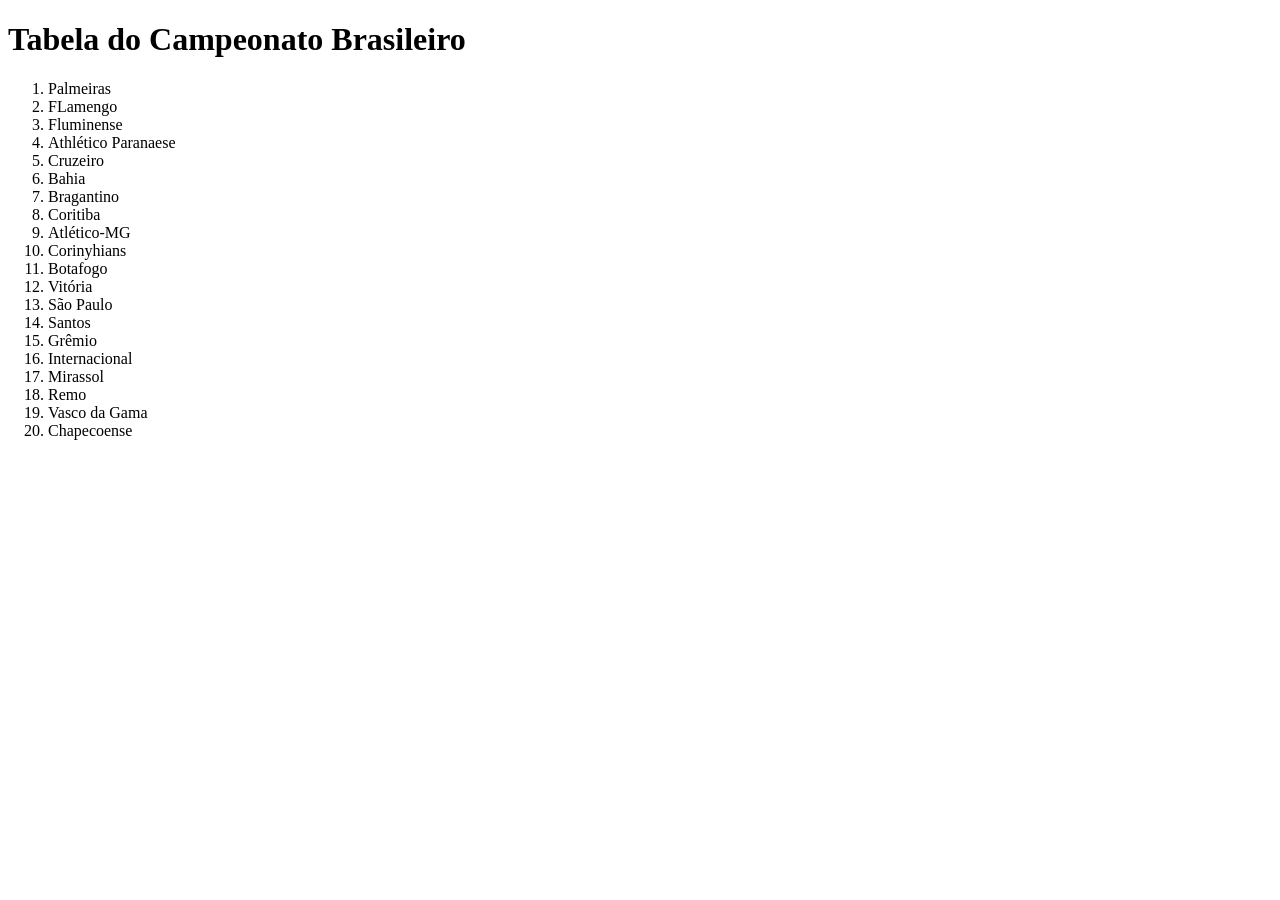
<file: index.html>
<!DOCTYPE html>
<html lang="pt-BR">
<head>
    <meta charset="UTF-8">
    <meta name="viewport" content="width=device-width, initial-scale=1.0">
    <title>Aula 1</title>
</head>
<body>
    <header>
        <h1>Tabela do Campeonato Brasileiro</h1>
        <nav></nav>
    </header>

    <ol>
        <li>Palmeiras</li>
        <li>FLamengo</li>
        <li>Fluminense</li>
        <li>Athlético Paranaese</li>
        <li>Cruzeiro</li>
        <li>Bahia</li>
        <li>Bragantino</li>
        <li>Coritiba</li>
        <li>Atlético-MG</li>
        <li>Corinyhians</li>
        <li>Botafogo</li>
        <li>Vitória</li>
        <li>São Paulo</li>
        <li>Santos</li>
        <li>Grêmio</li>
        <li>Internacional</li>
        <li>Mirassol</li>
        <li>Remo</li>
        <li>Vasco da Gama</li>
        <li>Chapecoense</li>
    </ol>
</body>
</html>
</file>
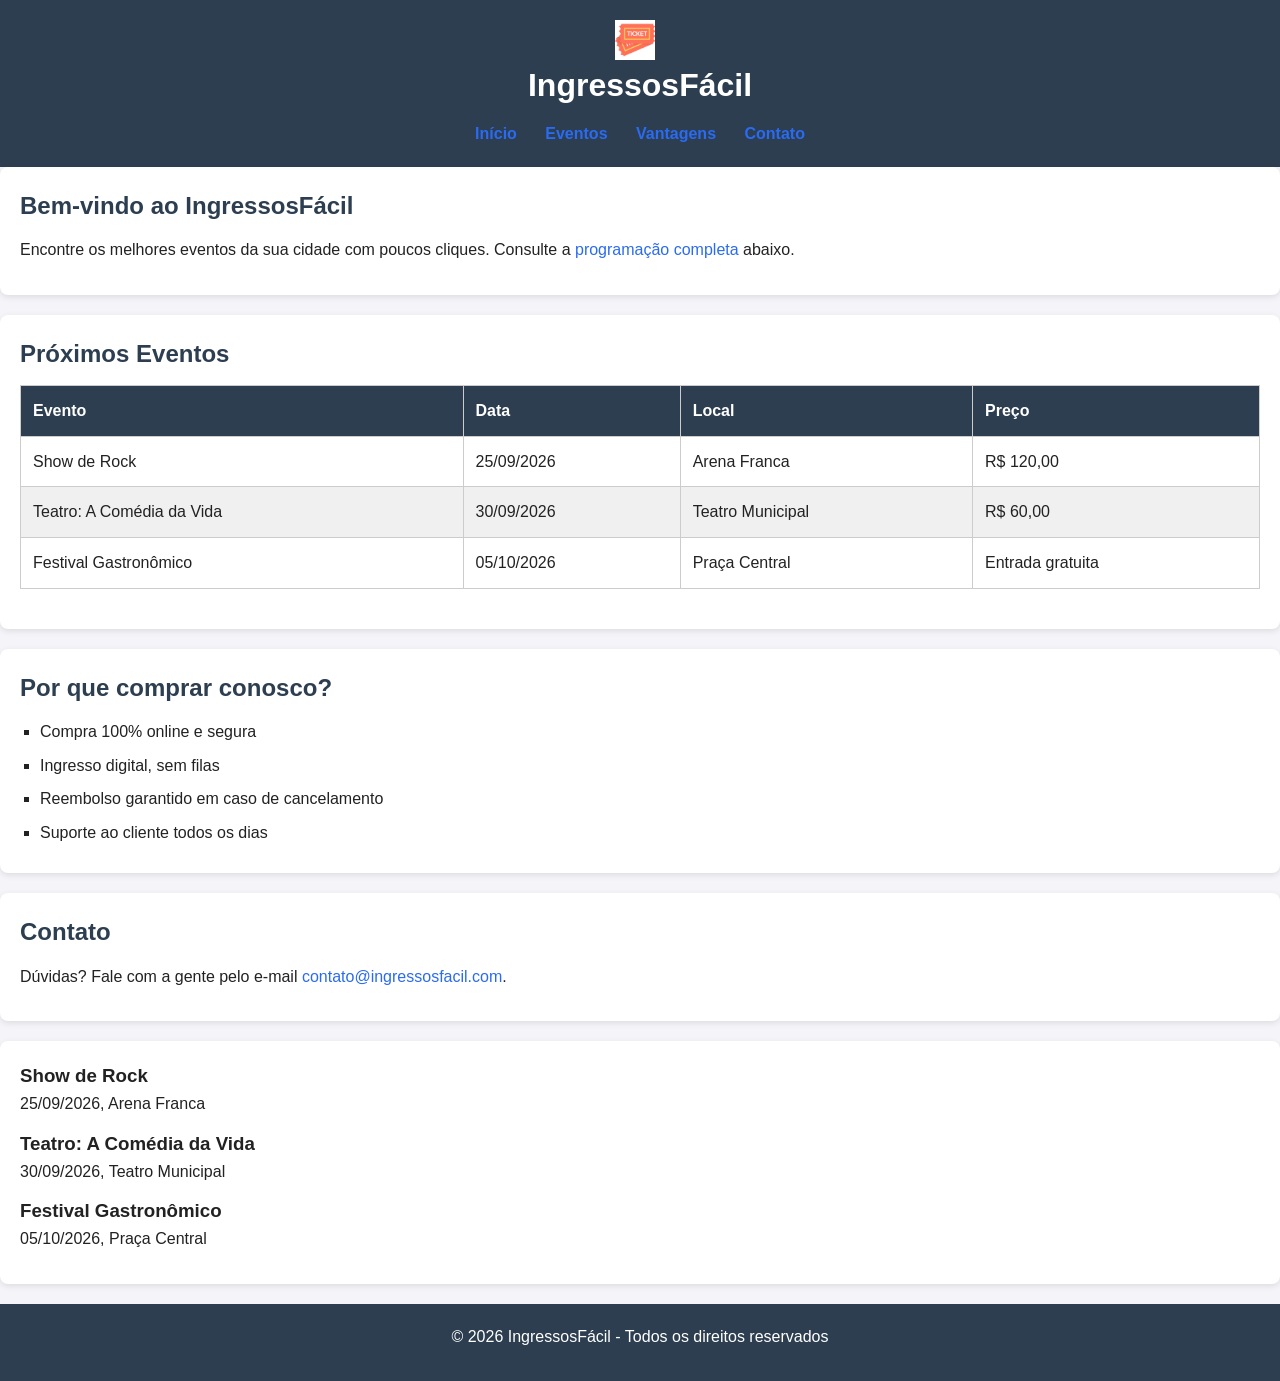
<file: pratica-css/index.html>
<!DOCTYPE html>
<html lang="pt-BR">
<head>
    <meta charset="UTF-8">
    <meta name="viewport" content="width=device-width, initial-scale=1.0">
    <title>IngressosFácil</title>
    <link rel="stylesheet" href="styles.css">
</head>
<body>

    <header>
        <div class="logo">
            <img src="logo.png" alt="Logo do site">
            <h1>IngressosFácil</h1>
        </div>
        <nav>
            <ul>
                <li><a href="#home">Início</a></li>
                <li><a href="#eventos">Eventos</a></li>
                <li><a href="#vantagens">Vantagens</a></li>
                <li><a href="#contato">Contato</a></li>
            </ul>
        </nav>
    </header>

    <main>
        <section id="home">
            <h2>Bem-vindo ao IngressosFácil</h2>
            <p>Encontre os melhores eventos da sua cidade com poucos cliques. Consulte a <a href="#eventos">programação completa</a> abaixo.</p>
        </section>

        <section id="eventos">
            <h2>Próximos Eventos</h2>
            <table>
                <thead>
                    <tr>
                        <th>Evento</th>
                        <th>Data</th>
                        <th>Local</th>
                        <th>Preço</th>
                    </tr>
                </thead>
                <tbody>
                    <tr>
                        <td>Show de Rock</td>
                        <td>25/09/2026</td>
                        <td>Arena Franca</td>
                        <td>R$ 120,00</td>
                    </tr>
                    <tr>
                        <td>Teatro: A Comédia da Vida</td>
                        <td>30/09/2026</td>
                        <td>Teatro Municipal</td>
                        <td>R$ 60,00</td>
                    </tr>
                    <tr>
                        <td>Festival Gastronômico</td>
                        <td>05/10/2026</td>
                        <td>Praça Central</td>
                        <td>Entrada gratuita</td>
                    </tr>
                </tbody>
            </table>
        </section>

        <section id="vantagens">
            <h2>Por que comprar conosco?</h2>
            <ul>
                <li>Compra 100% online e segura</li>
                <li>Ingresso digital, sem filas</li>
                <li>Reembolso garantido em caso de cancelamento</li>
                <li>Suporte ao cliente todos os dias</li>
            </ul>
        </section>

        <section id="contato">
            <h2>Contato</h2>
            <p>Dúvidas? Fale com a gente pelo e-mail <a href="mailto:contato@ingressosfacil.com">contato@ingressosfacil.com</a>.</p>
        </section>
        <section>
            <div class="eventos-container">
                <div class="evento-item">
                    <h3>Show de Rock</h3>
                    <p>25/09/2026, Arena Franca</p>
                </div>
                <div class="evento-item">
                    <h3>Teatro: A Comédia da Vida</h3>
                    <p>30/09/2026, Teatro Municipal</p>
                </div>
                <div class="evento-item">
                    <h3>Festival Gastronômico</h3>
                    <p>05/10/2026, Praça Central</p>
                </div>
            </div>
        </section>
    </main>

    <footer>
        <p>&copy; 2026 IngressosFácil - Todos os direitos reservados</p>
    </footer>

</body>
</html>
</file>
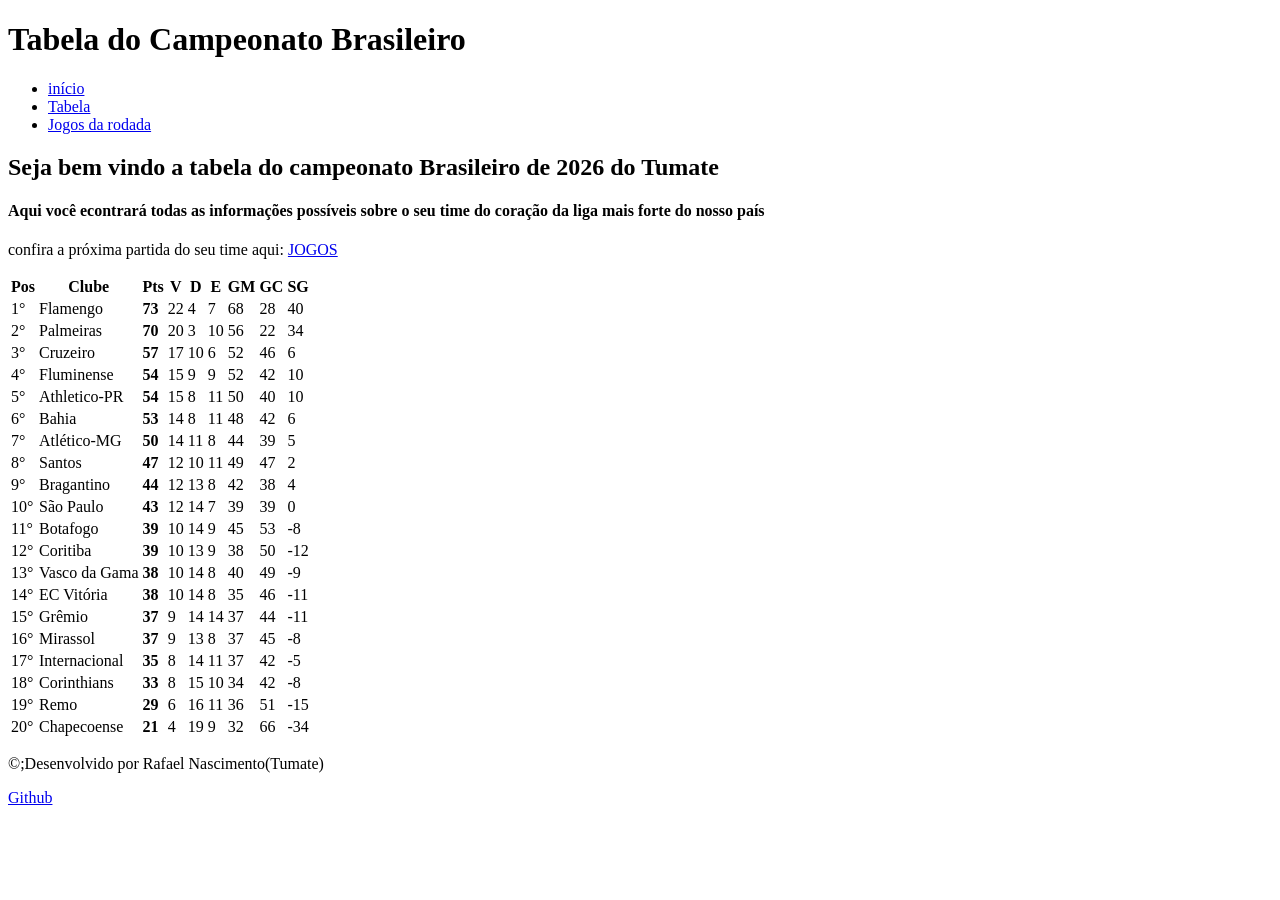
<file: BR2026.html>
<!DOCTYPE html>
<html lang="pt-BR">
<head>
    <meta charset="UTF-8">
    <meta name="viewport" content="width=device-width, initial-scale=1.0">
    <title>Aula 1</title>
</head>
<body>
    <header>
        <h1>Tabela do Campeonato Brasileiro</h1>
        <nav>
            <ul>
                <li><a href="#home">início</a></li>
                <li><a href="#tabela">Tabela</a></li>
                <li><a href="#jogos">Jogos da rodada</a></li>
            </ul>
        </nav>
    </header>

    <main>
        <section id="home">
            <h2>Seja bem vindo a tabela do campeonato Brasileiro de 2026 do Tumate</h2>
            <h4>Aqui você econtrará todas as informações possíveis sobre o seu time do coração da liga mais forte do nosso país</h4>
            <p>confira a próxima partida do seu time aqui: <a href="#jogos">JOGOS</a></p>
        </section>

        <section id="tabela">
            <table>
                <tr>
                    <th>Pos</th>
                    <th>Clube</th>
                    <th>Pts</th>
                    <th>V</th>
                    <th>D</th>
                    <th>E</th>
                    <th>GM</th>
                    <th>GC</th>
                    <th>SG</th>
                </tr>
                <tr>
                    <td>1°</td>
                    <td>Flamengo</td>
                    <td><strong>73</strong></td>
                    <td>22</td>
                    <td>4</td>
                    <td>7</td>
                    <td>68</td>
                    <td>28</td>
                    <td>40</td>
                </tr>
                <tr>
                    <td>2°</td>
                    <td>Palmeiras</td>
                    <td><strong>70</strong></td>
                    <td>20</td>
                    <td>3</td>
                    <td>10</td>
                    <td>56</td>
                    <td>22</td>
                    <td>34</td>
                </tr>
                <tr>
                    <td>3°</td>
                    <td>Cruzeiro</td>
                    <td><strong>57</strong></td>
                    <td>17</td>
                    <td>10</td>
                    <td>6</td>
                    <td>52</td>
                    <td>46</td>
                    <td>6</td>

                </tr>
                <tr>
                    <td>4°</td>
                    <td>Fluminense</td>
                    <td><strong>54</strong></td>
                    <td>15</td>
                    <td>9</td>
                    <td>9</td>
                    <td>52</td>
                    <td>42</td>
                    <td>10</td>
                </tr>
                <tr>
                    <td>5°</td>
                    <td>Athletico-PR</td>
                    <td><strong>54</strong></td>
                    <td>15</td>
                    <td>8</td>
                    <td>11</td>
                    <td>50</td>
                    <td>40</td>
                    <td>10</td>
                </tr>
                <tr>
                    <td>6°</td>
                    <td>Bahia</td>
                    <td><strong>53</strong></td>
                    <td>14</td>
                    <td>8</td>
                    <td>11</td>
                    <td>48</td>
                    <td>42</td>
                    <td>6</td>
                    
                </tr>
                <tr>
                    <td>7°</td>
                    <td>Atlético-MG</td>
                    <td><strong>50</strong></td>
                    <td>14</td>
                    <td>11</td>
                    <td>8</td>
                    <td>44</td>
                    <td>39</td>
                    <td>5</td>
                </tr>
                <tr>
                    <td>8°</td>
                    <td>Santos</td>
                    <td><strong>47</strong></td>
                    <td>12</td>
                    <td>10</td>
                    <td>11</td>
                    <td>49</td>
                    <td>47</td>
                    <td>2</td>
                </tr>
                <tr>
                    <td>9°</td>
                    <td>Bragantino</td>
                    <td><strong>44</strong></td>
                    <td>12</td>
                    <td>13</td>
                    <td>8</td>
                    <td>42</td>
                    <td>38</td>
                    <td>4</td>
                </tr>
                <tr>
                    <td>10°</td>
                    <td>São Paulo</td>
                    <td><strong>43</strong></td>
                    <td>12</td>
                    <td>14</td>
                    <td>7</td>
                    <td>39</td>
                    <td>39</td>
                    <td>0</td>
                </tr>
                <tr>
                    <td>11°</td>
                    <td>Botafogo</td>
                    <td><strong>39</strong></td>
                    <td>10</td>
                    <td>14</td>
                    <td>9</td>
                    <td>45</td>
                    <td>53</td>
                    <td>-8</td>

                </tr>
                <tr>
                    <td>12°</td>
                    <td>Coritiba</td>
                    <td><strong>39</strong></td>
                    <td>10</td>
                    <td>13</td>
                    <td>9</td>
                    <td>38</td>
                    <td>50</td>
                    <td>-12</td>
                </tr>
                <tr>
                    <td>13°</td>
                    <td>Vasco da Gama</td>
                    <td><strong>38</strong></td>
                    <td>10</td>
                    <td>14</td>
                    <td>8</td>
                    <td>40</td>
                    <td>49</td>
                    <td>-9</td>
                </tr>
                <tr>
                    <td>14°</td>
                    <td>EC Vitória</td>
                    <td><strong>38</strong></td>
                    <td>10</td>
                    <td>14</td>
                    <td>8</td>
                    <td>35</td>
                    <td>46</td>
                    <td>-11</td>
                </tr>
                <tr>
                    <td>15°</td>
                    <td>Grêmio</td>
                    <td><strong>37</strong></td>
                    <td>9</td>
                    <td>14</td>
                    <td>14</td> 
                    <td>37</td>
                    <td>44</td>
                    <td>-11</td> 
                </tr>
                <tr>
                    <td>16°</td>
                    <td>Mirassol</td>
                    <td><strong>37</strong></td>
                    <td>9</td>
                    <td>13</td>
                    <td>8</td>
                    <td>37</td>
                    <td>45</td>
                    <td>-8</td>
                </tr>
                <tr>
                    <td>17°</td>
                    <td>Internacional</td>
                    <td><strong>35</strong></td>
                    <td>8</td>
                    <td>14</td>
                    <td>11</td>
                    <td>37</td>
                    <td>42</td>
                    <td>-5</td>
                </tr>
                <tr>
                    <td>18°</td>
                    <td>Corinthians</td>
                    <td><strong>33</strong></td>
                    <td>8</td>
                    <td>15</td>
                    <td>10</td>
                    <td>34</td>
                    <td>42</td>
                    <td>-8</td>
                </tr>
                <tr>
                    <td>19°</td>
                    <td>Remo</td>
                    <td><strong>29</strong></td>
                    <td>6</td>
                    <td>16</td>
                    <td>11</td>
                    <td>36</td>
                    <td>51</td>
                    <td>-15</td>
                </tr>
                <tr>
                    <td>20°</td>
                    <td>Chapecoense</td>
                    <td><strong>21</strong></td>
                    <td>4</td>
                    <td>19</td>
                    <td>9</td>
                    <td>32</td>
                    <td>66</td>
                    <td>-34</td>
                </tr>

            </table>


    </section>
    </main>
    <footer>
        <p>&copy;;Desenvolvido por Rafael Nascimento(Tumate)</p>
        <p><a href="https://github.com/Rogerindj777">Github</a></p>
    </footer>
</body>
</html>
</file>
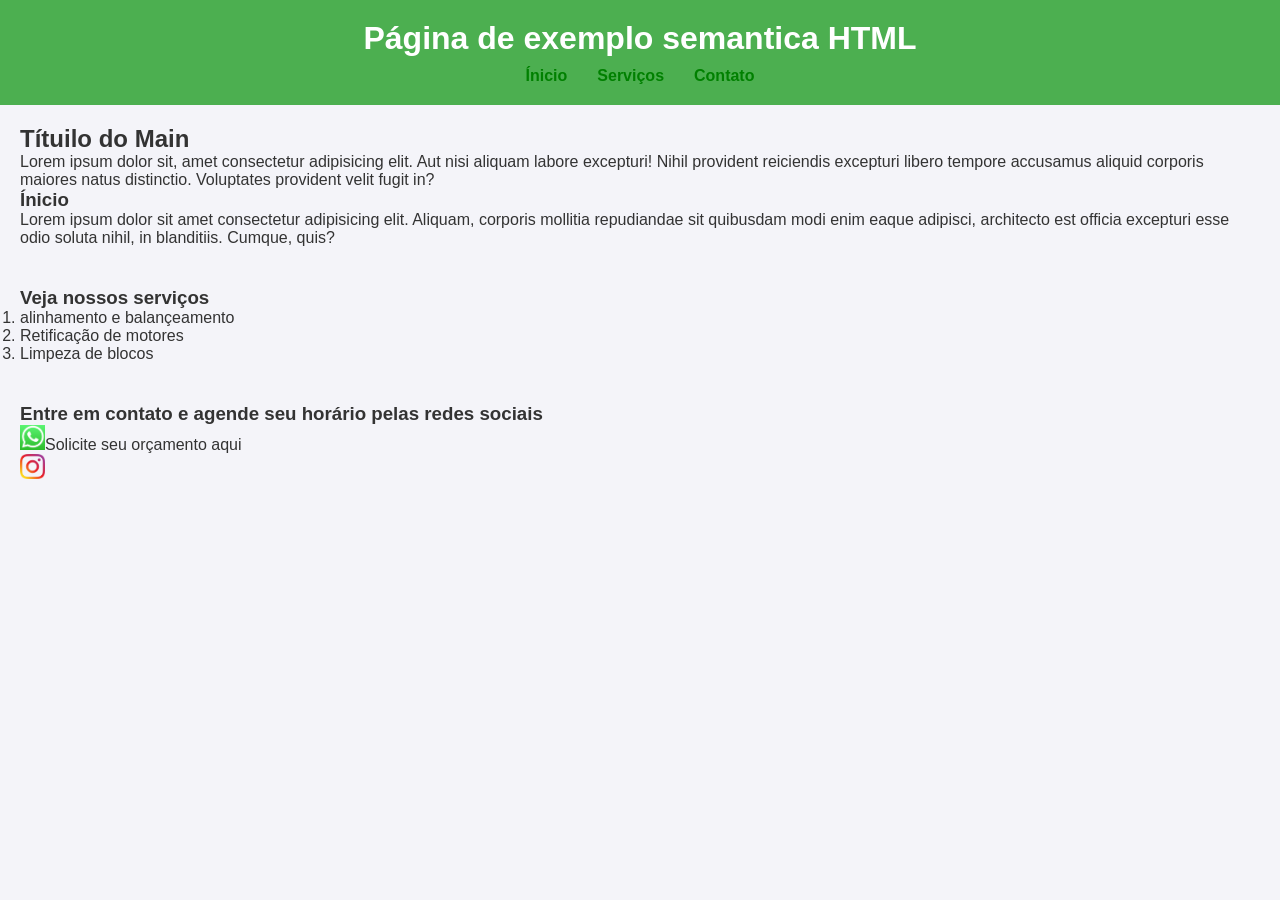
<file: semantica.html>
<!DOCTYPE html>
<html lang="pt-BR">
<head>
    <meta charset="UTF-8">
    <meta name="viewport" content="width=device-width, initial-scale=1.0">
    <title>Exemplo semantica html</title>
    <link rel="stylesheet" href="./site-vendas/styles.css">
</head>
<body>
    <!-- Aqui virá o conteúdo de cabeçalho da página. dá Ctrl + : -->
    <header>
        <h1>Página de exemplo semantica
            HTML
        </h1>
        <nav>
            <ul>
                <li>
                    <a href="#secao-inicio" style="text-decoration: none; color:green;">Ínicio</a>
                </li>
                <li>
                    <a href="secao-servicos" style="text-decoration: none; color:green;">Serviços</a>
                </li>
                <li>
                    <a href="secao-contato" style="text-decoration: none; color:green;">Contato</a>
                </li>
            </ul>
        </nav>
    </header>
    <!-- Aqui abaixo virá o conteudo principal da
     página separado em seções  -->
    <main>
        <h2>Títuilo do Main</h2>
        <p>Lorem ipsum dolor sit, amet consectetur adipisicing elit. 
            Aut nisi aliquam labore excepturi! Nihil provident reiciendis excepturi libero tempore accusamus aliquid corporis maiores natus distinctio. 
            Voluptates provident velit fugit in?</p>
        <section id="secao-inicio">
            <h3>Ínicio</h3>
            <p>Lorem ipsum dolor sit amet consectetur adipisicing elit. 
                Aliquam, corporis mollitia repudiandae sit quibusdam modi enim eaque adipisci, architecto est officia excepturi esse odio soluta nihil, in blanditiis. 
                Cumque, quis?</p>
        </section>
        <section id="secao-servicos">
            <h3>Veja nossos serviços</h3>
            <ol>
                <li>alinhamento e balançeamento</li>
                <li>Retificação de motores</li>
                <li>Limpeza de blocos</li>
            </ol>
        </section>
        <section id="secao-contato">
            <h3>Entre em contato e agende 
                seu horário pelas redes sociais
            </h3>
            <a><img src="./imagens/i618809.png" alt="whatsapp" width="25" height="25">Solicite seu orçamento aqui</a>
            <br>
            <img src="./imagens/5968776.png" alt="Instagram" width="25" height="25">
        </section>
    </main>

    
</body>
</html>
</file>
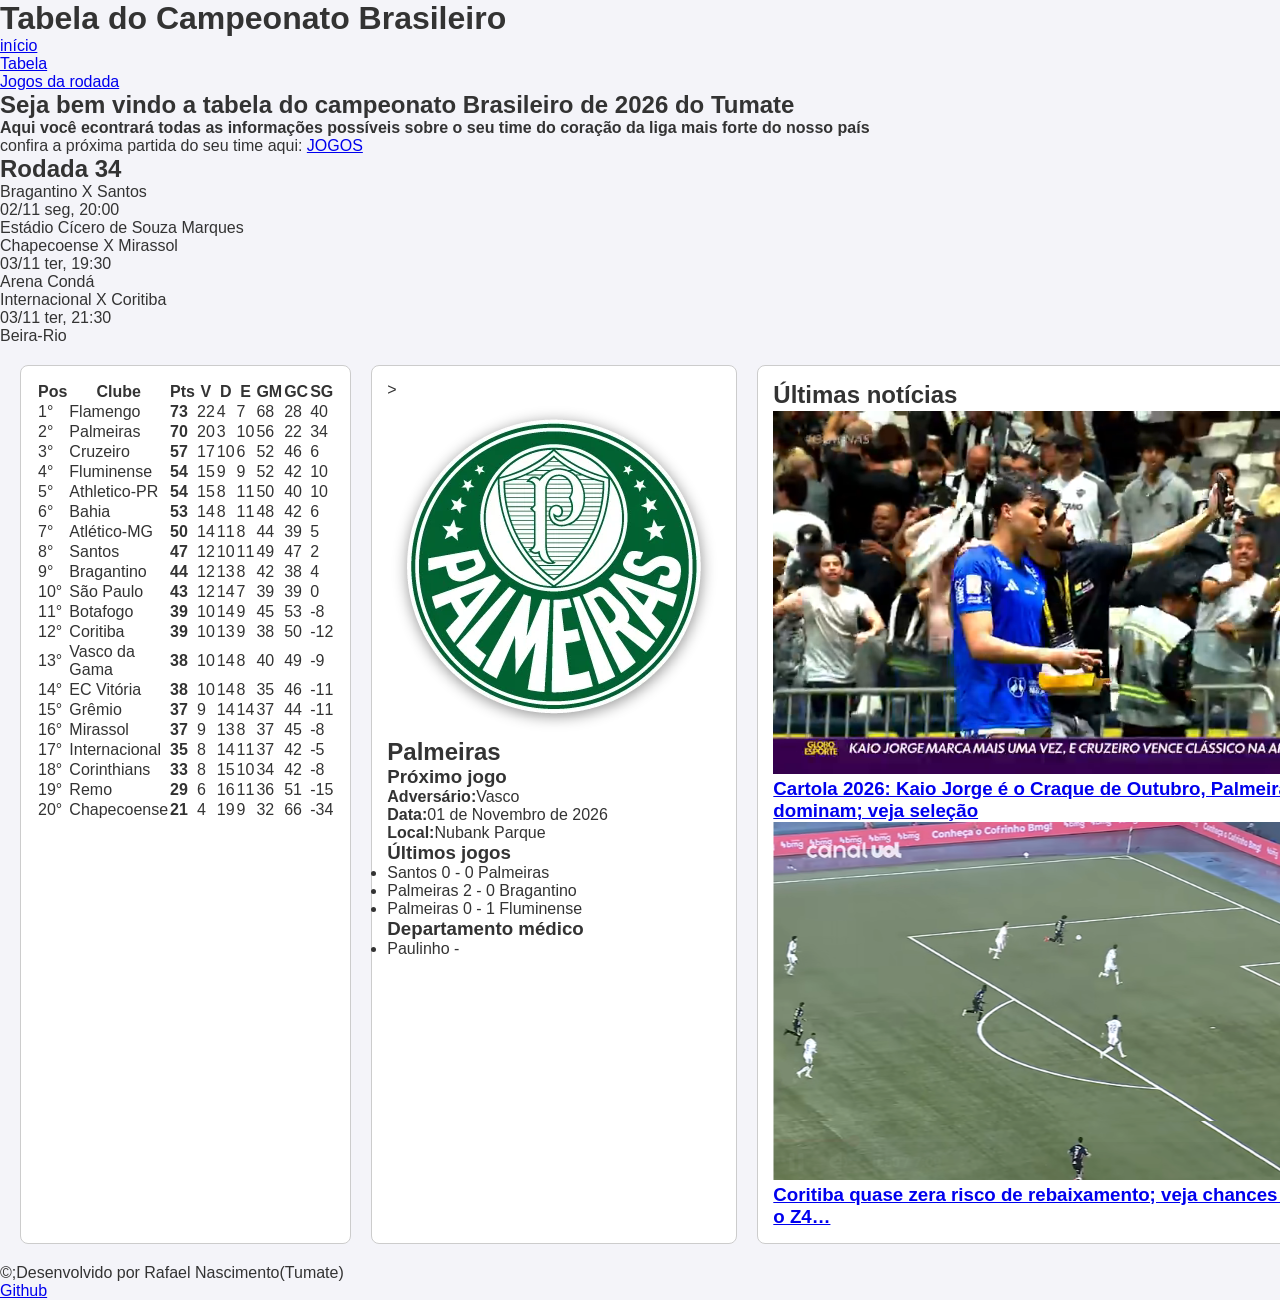
<file: brasileirão/BR2026.html>
<!DOCTYPE html>
<html lang="pt-BR">
<head>
    <meta charset="UTF-8">
    <meta name="viewport" content="width=device-width, initial-scale=1.0">
    <title>Aula 1</title>
    <link rel="stylesheet" href="style.css">
</head>
<body>
    <header>
        <h1>Tabela do Campeonato Brasileiro</h1>
        <nav>
            <ul>
                <li><a href="#home">início</a></li>
                <li><a href="#tabela">Tabela</a></li>
                <li><a href="#jogos">Jogos da rodada</a></li>
            </ul>
        </nav>
    </header>

    <main>
        
        <section id="home">
            <h2>Seja bem vindo a tabela do campeonato Brasileiro de 2026 do Tumate</h2>
            <h4>Aqui você econtrará todas as informações possíveis sobre o seu time do coração da liga mais forte do nosso país</h4>
            <p>confira a próxima partida do seu time aqui: <a href="#jogos">JOGOS</a></p>
        </section>
        
        <section id="jogos-da-rodada">
            <h2>Rodada 34</h2>
            <div class="conteiners-carrossel">
                <article class="card-jogo">
                    <div class="placar">
                        <span class="time-casa">Bragantino</span>
                        <span class="versus">X</span>
                        <span class="time-fora">Santos</span>
                    </div>
                    <div class="detalhes-da-partida">
                        <p>02/11 seg, 20:00</p>
                        <p>Estádio Cícero de Souza Marques</p>
                    </div>
                </article>
                <article class="card-jogo">
                    <div class="placar">
                        <span class="time-casa">Chapecoense</span>
                        <span class="versus">X</span>
                        <span class="time-fora">Mirassol</span>
                    </div>
                    <div class="detalhes-da-partida">
                        <p>03/11 ter, 19:30</p>
                        <p>Arena Condá</p>
                    </div>
                </article>
                <article class="card-jogo">
                    <div class="placar">
                        <span class="time-casa">Internacional</span>
                        <span class="versus">X</span>
                        <span class="time-fora">Coritiba</span>
                    </div>
                    <div class="detalhes-da-partida">
                        <p>03/11 ter, 21:30</p>
                        <p>Beira-Rio</p>
                    </div>
                </article>

            </div>         
            
        </section>
        <div class="colunas-principais">
        <section id="tabela">
            <table>
                <tr>
                    <th>Pos</th>
                    <th>Clube</th>
                    <th>Pts</th>
                    <th>V</th>
                    <th>D</th>
                    <th>E</th>
                    <th>GM</th>
                    <th>GC</th>
                    <th>SG</th>
                </tr>
                <tr>
                    <td>1°</td>
                    <td>Flamengo</td>
                    <td><strong>73</strong></td>
                    <td>22</td>
                    <td>4</td>
                    <td>7</td>
                    <td>68</td>
                    <td>28</td>
                    <td>40</td>
                </tr>
                <tr>
                    <td>2°</td>
                    <td>Palmeiras</td>
                    <td><strong>70</strong></td>
                    <td>20</td>
                    <td>3</td>
                    <td>10</td>
                    <td>56</td>
                    <td>22</td>
                    <td>34</td>
                </tr>
                <tr>
                    <td>3°</td>
                    <td>Cruzeiro</td>
                    <td><strong>57</strong></td>
                    <td>17</td>
                    <td>10</td>
                    <td>6</td>
                    <td>52</td>
                    <td>46</td>
                    <td>6</td>

                </tr>
                <tr>
                    <td>4°</td>
                    <td>Fluminense</td>
                    <td><strong>54</strong></td>
                    <td>15</td>
                    <td>9</td>
                    <td>9</td>
                    <td>52</td>
                    <td>42</td>
                    <td>10</td>
                </tr>
                <tr>
                    <td>5°</td>
                    <td>Athletico-PR</td>
                    <td><strong>54</strong></td>
                    <td>15</td>
                    <td>8</td>
                    <td>11</td>
                    <td>50</td>
                    <td>40</td>
                    <td>10</td>
                </tr>
                <tr>
                    <td>6°</td>
                    <td>Bahia</td>
                    <td><strong>53</strong></td>
                    <td>14</td>
                    <td>8</td>
                    <td>11</td>
                    <td>48</td>
                    <td>42</td>
                    <td>6</td>
                    
                </tr>
                <tr>
                    <td>7°</td>
                    <td>Atlético-MG</td>
                    <td><strong>50</strong></td>
                    <td>14</td>
                    <td>11</td>
                    <td>8</td>
                    <td>44</td>
                    <td>39</td>
                    <td>5</td>
                </tr>
                <tr>
                    <td>8°</td>
                    <td>Santos</td>
                    <td><strong>47</strong></td>
                    <td>12</td>
                    <td>10</td>
                    <td>11</td>
                    <td>49</td>
                    <td>47</td>
                    <td>2</td>
                </tr>
                <tr>
                    <td>9°</td>
                    <td>Bragantino</td>
                    <td><strong>44</strong></td>
                    <td>12</td>
                    <td>13</td>
                    <td>8</td>
                    <td>42</td>
                    <td>38</td>
                    <td>4</td>
                </tr>
                <tr>
                    <td>10°</td>
                    <td>São Paulo</td>
                    <td><strong>43</strong></td>
                    <td>12</td>
                    <td>14</td>
                    <td>7</td>
                    <td>39</td>
                    <td>39</td>
                    <td>0</td>
                </tr>
                <tr>
                    <td>11°</td>
                    <td>Botafogo</td>
                    <td><strong>39</strong></td>
                    <td>10</td>
                    <td>14</td>
                    <td>9</td>
                    <td>45</td>
                    <td>53</td>
                    <td>-8</td>

                </tr>
                <tr>
                    <td>12°</td>
                    <td>Coritiba</td>
                    <td><strong>39</strong></td>
                    <td>10</td>
                    <td>13</td>
                    <td>9</td>
                    <td>38</td>
                    <td>50</td>
                    <td>-12</td>
                </tr>
                <tr>
                    <td>13°</td>
                    <td>Vasco da Gama</td>
                    <td><strong>38</strong></td>
                    <td>10</td>
                    <td>14</td>
                    <td>8</td>
                    <td>40</td>
                    <td>49</td>
                    <td>-9</td>
                </tr>
                <tr>
                    <td>14°</td>
                    <td>EC Vitória</td>
                    <td><strong>38</strong></td>
                    <td>10</td>
                    <td>14</td>
                    <td>8</td>
                    <td>35</td>
                    <td>46</td>
                    <td>-11</td>
                </tr>
                <tr>
                    <td>15°</td>
                    <td>Grêmio</td>
                    <td><strong>37</strong></td>
                    <td>9</td>
                    <td>14</td>
                    <td>14</td> 
                    <td>37</td>
                    <td>44</td>
                    <td>-11</td> 
                </tr>
                <tr>
                    <td>16°</td>
                    <td>Mirassol</td>
                    <td><strong>37</strong></td>
                    <td>9</td>
                    <td>13</td>
                    <td>8</td>
                    <td>37</td>
                    <td>45</td>
                    <td>-8</td>
                </tr>
                <tr>
                    <td>17°</td>
                    <td>Internacional</td>
                    <td><strong>35</strong></td>
                    <td>8</td>
                    <td>14</td>
                    <td>11</td>
                    <td>37</td>
                    <td>42</td>
                    <td>-5</td>
                </tr>
                <tr>
                    <td>18°</td>
                    <td>Corinthians</td>
                    <td><strong>33</strong></td>
                    <td>8</td>
                    <td>15</td>
                    <td>10</td>
                    <td>34</td>
                    <td>42</td>
                    <td>-8</td>
                </tr>
                <tr>
                    <td>19°</td>
                    <td>Remo</td>
                    <td><strong>29</strong></td>
                    <td>6</td>
                    <td>16</td>
                    <td>11</td>
                    <td>36</td>
                    <td>51</td>
                    <td>-15</td>
                </tr>
                <tr>
                    <td>20°</td>
                    <td>Chapecoense</td>
                    <td><strong>21</strong></td>
                    <td>4</td>
                    <td>19</td>
                    <td>9</td>
                    <td>32</td>
                    <td>66</td>
                    <td>-34</td>
                </tr>

            </table>


    </section>
    <section id="time-favorito">
        <!-- identificação do time -->>
         <header>
            <img src="img/1959.png" alt="Escudo-Palmeiras">
            <h2>Palmeiras</h2>
         </header>

         <div class="card-proximo-jogo">
            <h3>Próximo jogo</h3>
            <p><strong>Adversário:</strong>Vasco</p>
            <p><strong>Data:</strong>01 de Novembro de 2026</p>
            <p><strong>Local:</strong>Nubank Parque</p>
         </div>

         <div class="estatisticas-clube">
            <h3>Últimos jogos</h3>
            <ul>
                <li>Santos 0 - 0 Palmeiras</li>
                <li>Palmeiras 2 - 0 Bragantino</li>
                <li>Palmeiras 0 - 1 Fluminense</li>
            </ul>
            <h3>Departamento médico</h3>
            <ul>
                <li>Paulinho - </li>
            </ul>
         </div>
    </section>
    <section id="noticias">
        <h2>Últimas notícias</h2>
        <article id="card-noticia">
            <a href="https://ge.globo.com/cartola/noticia/2026/11/01/cartola-2026-kaio-jorge-e-o-craque-de-outubro-palmeiras-e-flamengo-dominam-veja-selecao.ghtml" target="_blank">
                <img src="img/Desktop Screenshot 2026.11.01 - 15.46.55.45.png" alt="imagem  ilustrativa da noticia">
                <h3>Cartola 2026: Kaio Jorge é o Craque de Outubro, Palmeiras e Flamengo dominam; veja seleção</h3>
            </a>
        </article>
        <article id="card-noticia">
            <a href="https://www.uol.com.br/esporte/futebol/ultimas-noticias/2026/11/01/coritiba-quase-zera-risco-de-rebaixamento-veja-chances-na-luta-contra-o-z4.ghtm" target="_blank">
                <img src="img/Coritiba quase zera risco de rebaixament.png" alt="imagem ilustrativa de outra noticia">
                <h3>Coritiba quase zera risco de rebaixamento; veja chances na luta contra o Z4…</h3>
            </a>     
        </article>

    </section>
    </div>
    </main>
    <footer>
        <p>&copy;;Desenvolvido por Rafael Nascimento(Tumate)</p>
        <p><a href="https://github.com/Rogerindj777">Github</a></p>
    </footer>
</body>
</html>
</file>
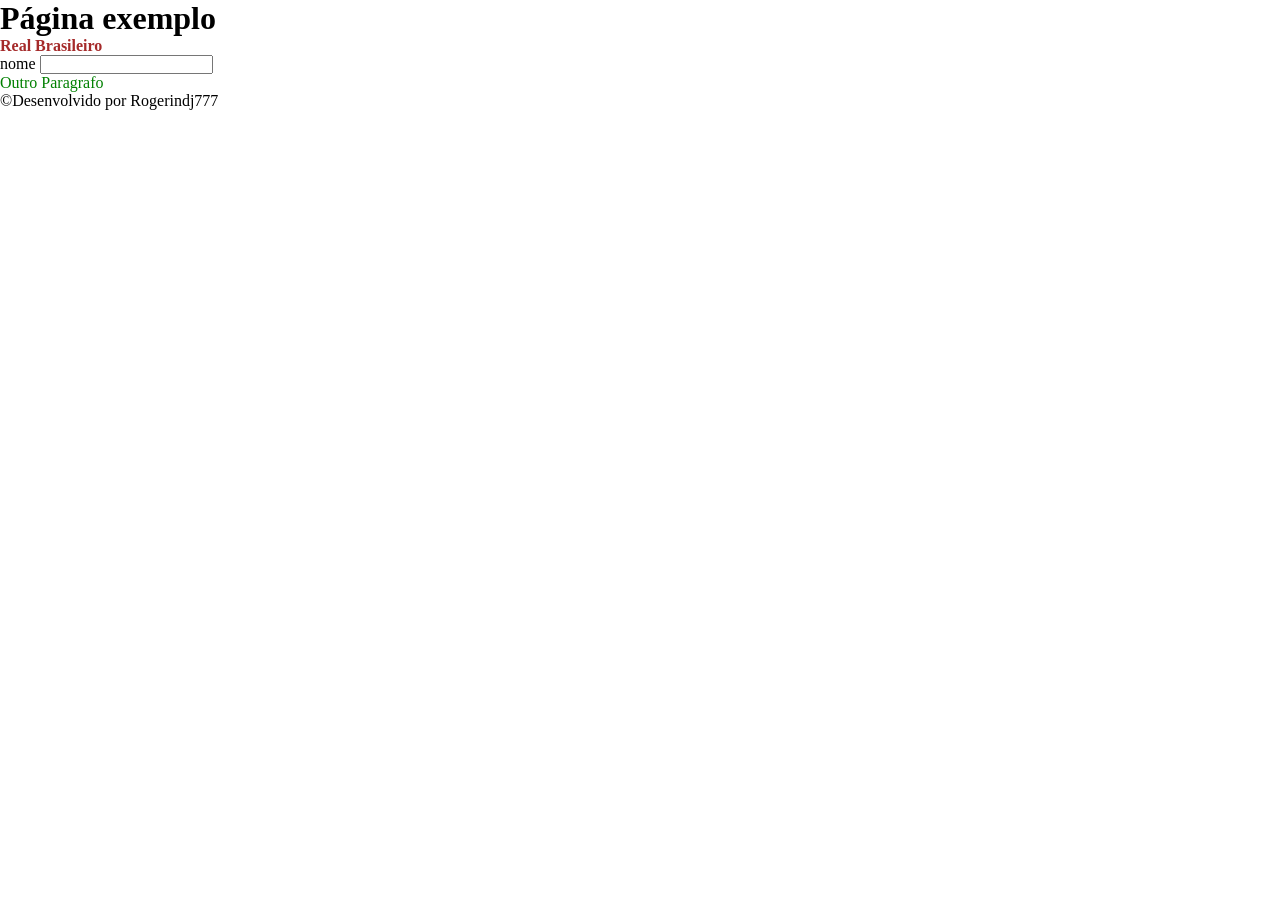
<file: css tutorial/mainjo.html>
<!DOCTYPE html>
<html lang="pt-BR">
<head>
    <meta charset="UTF-8">
    <meta name="viewport" content="width=device-width, initial-scale=1.0">
    <title>pagina</title>
    <link rel="stylesheet" href="style.css">
</head>
<body>
    <header>
        <h1>Página exemplo</h1>
    </header>
    <main>
        <h4>Real Brasileiro</h4>
        <form id="name" action="none">
            <label for="name">nome</label>
            <input type="text" id="nome" name="nome" required>
        </form>
        <p>Outro Paragrafo</p>

    </main>

    <footer>
        &copy;Desenvolvido por Rogerindj777
    </footer>
</body>
</html>
</file>
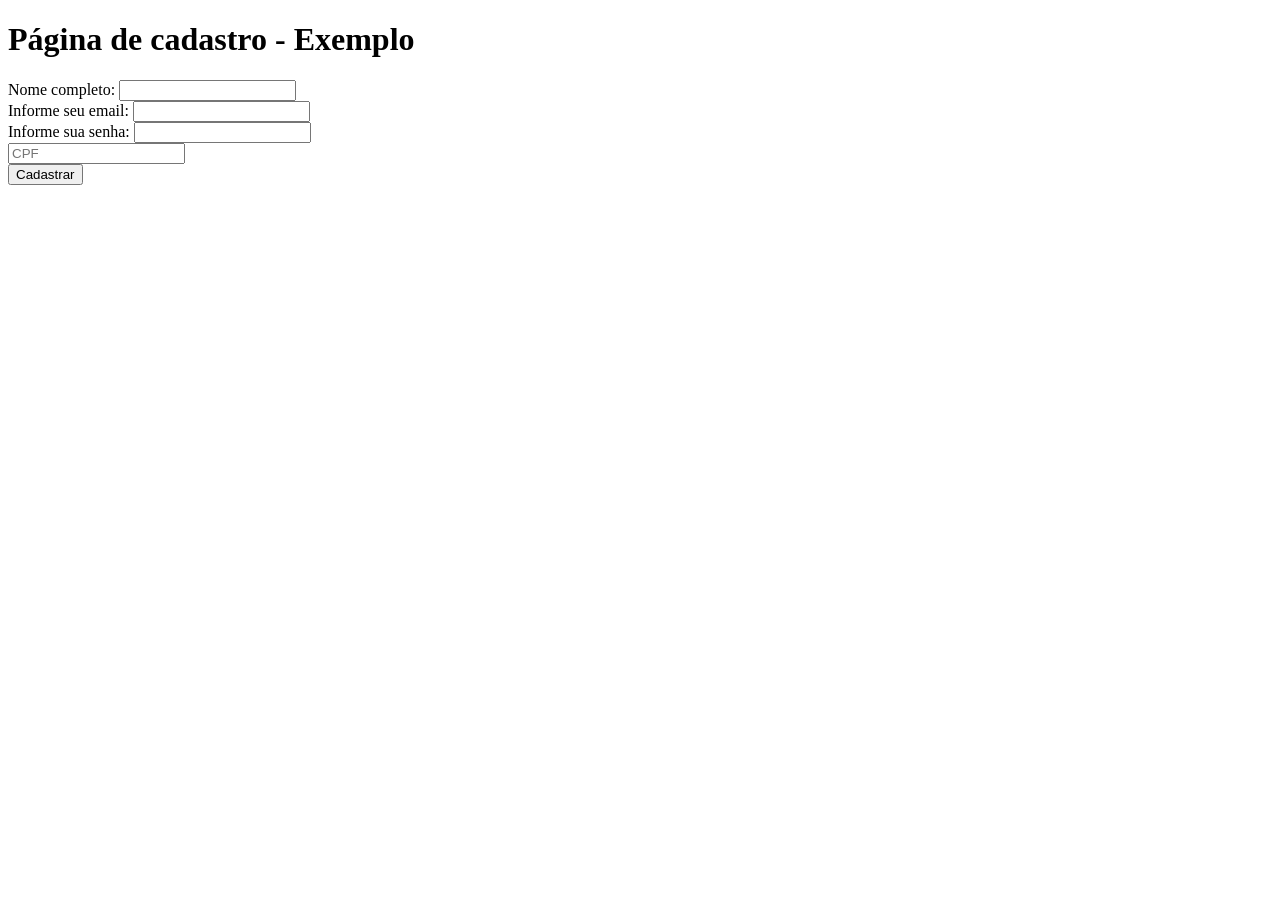
<file: site-vendas/exemplo-forms.html>
<!DOCTYPE html>
<html lang="pt-BR">
<head>
    <meta charset="UTF-8">
    <meta name="viewport" content="width=device-width, initial-scale=1.0">
    <title>Exemplo Forms</title>
</head>
<body>
    <header>
        <h1>Página de cadastro - Exemplo</h1>
    </header>
    <main>
        <section>
            <form id="registerForm" method="POST">
                <label for="nome">Nome completo:</label>
                <input type="text" id="nome" name="nome" required/>
                <br>
                <label for="email">Informe seu email:</label>
                <input type="email" id="email" name="email" required/>
                <br>
                <label for="senha">Informe sua senha:</label>
                <input type="password" name="senha" id="senha" required/>
                <br>
                <input type="text" id="cpf" name="cpf" placeholder="CPF"/>
                <br>
                <input type="submit" value="Cadastrar" />

            </form>
        </section>
    </main>
</body>
</html>
</file>
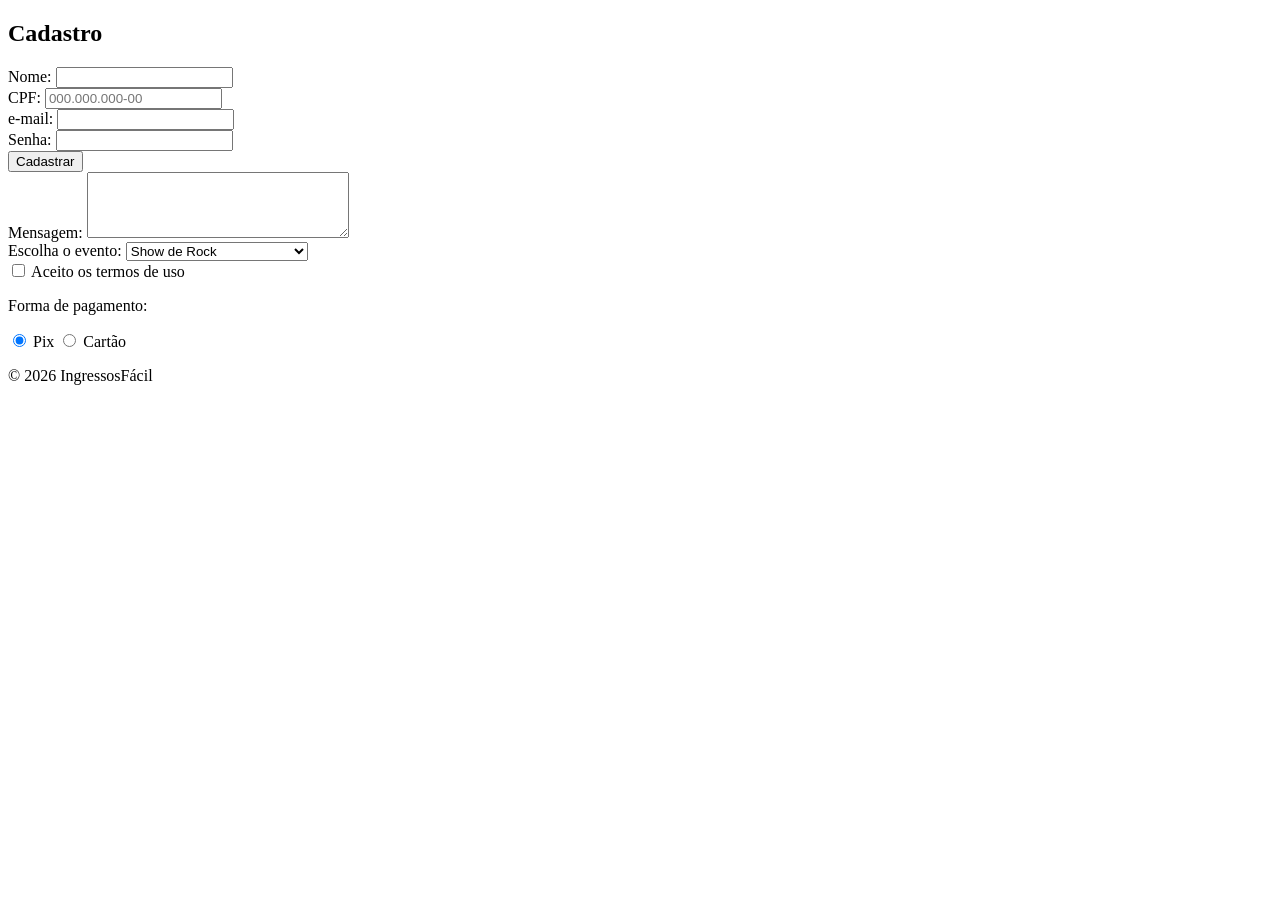
<file: site-vendas/formularios.html>
<!DOCTYPE html>
<html lang="en">
<head>
    <meta charset="UTF-8">
    <meta name="viewport" content="width=device-width, initial-scale=1.0">
    <title>Formulários html</title>
</head>
<body>
    <main>
        <section id="home">
            <h2>Cadastro</h2>
        </section>
        <section>
            <form id="registerForm" method="POST">
                <label for="nome">Nome:</label>
                <input type="text" id="nome" name="nome" required />
                <br>

                <label for="cpf">CPF:</label>
                <input
                    type="text"
                    id="cpf"
                    name="cpf"
                    pattern="\d{3}\.\d{3}\.\d{3}-\d{2}"
                    placeholder="000.000.000-00"
                    title="Formato esperado: 000.000.000-00"
                    required
                />
                <br>

                <label for="email">e-mail:</label>
                <input type="email" id="email" name="email" required />
                <br>

                <label for="senha">Senha:</label>
                <input
                    type="password"
                    id="senha"
                    name="senha"
                    required
                    minlength="8"
                    title="A senha deve ter no mínimo 8 caracteres"
                />
                <br>

                <input type="submit" value="Cadastrar" />
                <br>

                <label for="mensagem">Mensagem:</label>
                <textarea id="mensagem" name="mensagem" rows="4" cols="30"></textarea>
                <br>

                <label for="evento">Escolha o evento:</label>
                <select id="evento" name="evento">
                    <option value="rock">Show de Rock</option>
                    <option value="teatro">Teatro: A Comédia da Vida</option>
                </select>
                <br>

                <label for="termos">
                    <input type="checkbox" id="termos" name="termos" required />
                    Aceito os termos de uso
                </label>
                <br>

                <p>Forma de pagamento:</p>
                <label><input type="radio" name="pagamento" value="pix" checked /> Pix</label>
                <label><input type="radio" name="pagamento" value="cartao" /> Cartão</label>
                <br>



            </form>
        </section>
    </main>

    <footer>
        <p>&copy; 2026 IngressosFácil</p>
    </footer>

    <script>
        document.getElementById('registerForm').addEventListener('submit', function (event) {
            event.preventDefault();

            const nome = document.getElementById('nome').value;
            const cpf = document.getElementById('cpf').value;
            const email = document.getElementById('email').value;

            alert(`Cadastro recebido!\nNome: ${nome}\nCPF: ${cpf}\nE-mail: ${email}`);
        });
    </script>
    
</body>
</html>
</file>
<file: pratica-css/styles.css>
/* ===== Reset ===== */
* {
    margin: 0;
    padding: 0;
    box-sizing: border-box;
}

/* ===== Tipografia e fundo global ===== */
body {
    font-family: 'Segoe UI', Arial, sans-serif;
    line-height: 1.6;
    background-color: #f4f4f9;
    color: #222;
}

h1 {
    font-size: 2rem;
}

h2 {
    font-size: 1.5rem;
    margin-bottom: 12px;
    color: #2c3e50;
}

p {
    margin-bottom: 12px;
}

/* ===== Links ===== */
a:link {
    color: #2a6bf2;
    text-decoration: none;
}

a:visited {
    color: #7d3c98;
}

a:hover {
    text-decoration: underline;
}

a:active {
    color: #d63031;
}

/* ===== Layout: Header e Footer ===== */
header {
    background-color: #2c3e50;
    color: white;
    padding: 20px;
    text-align: center;
}

header .logo {
    margin-bottom: 10px;
}

header .logo img {
    width: 40px;
    vertical-align: middle;
    margin-right: 10px;
}

footer {
    background-color: #2c3e50;
    color: white;
    text-align: center;
    padding: 20px;
}

/* ===== Navegação ===== */
nav ul {
    list-style: none;
}

nav li {
    display: inline-block;
    margin: 0 12px;
}

nav a {
    color: white;
    font-weight: bold;
    text-decoration: none;
}

nav a:hover {
    text-decoration: underline;
}

/* ===== Componentes: Cards de seção ===== */
main section {
    background-color: #fff;
    padding: 20px;
    margin-bottom: 20px;
    border-radius: 8px;
    box-shadow: 0 2px 6px rgba(0, 0, 0, 0.1);
}

/* ===== Componentes: Lista de vantagens ===== */
#vantagens ul {
    list-style-type: square;
    margin-left: 20px;
}

#vantagens li {
    margin-bottom: 8px;
}

/* ===== Componentes: Tabela de eventos ===== */
table {
    width: 100%;
    border-collapse: collapse;
    margin-bottom: 20px;
}

th, td {
    padding: 12px;
    border: 1px solid #ccc;
    text-align: left;
}

thead {
    background-color: #2c3e50;
    color: white;
}

tbody tr:nth-child(even) {
    background-color: #f0f0f0;
}
</file>
<file: site-vendas/styles.css>
* {
    margin: 0;
    padding: 0;
    box-sizing: border-box;
}

body {
    font-family: Arial, sans-serif;
    background-color: #f4f4f9;
    color: #333;
    min-height: 100vh;
    position: relative;
    padding-bottom: 100px;
}

header {
    background-color: #4CAF50;
    padding: 20px;
    text-align: center;
    color: white;
}

header .logo {
    display: flex;
    align-items: center;
    justify-content: center;
}

header .logo img {
    width: 50px;
    margin-right: 10px;
}

nav ul {
    list-style: none;
    display: flex;
    justify-content: center;
    margin-top: 10px;
}

nav ul li {
    margin: 0 15px;
}

nav ul li a {
    color: white;
    text-decoration: none;
    font-weight: bold;
}

nav ul li a:hover {
    text-decoration: underline;
}

main {
    padding: 20px;
}

main section {
    margin-bottom: 40px;
}

#home {
    background-color: #afd8de;
    padding: 20px;
    border-radius: 8px;
    text-align: center;
}

#home h2 {
    color: #00796b;
}

.eventos-container {
    display: flex;
    gap: 20px;
}

.evento-item {
    background-color: #fff;
    border: 1px solid #ddd;
    padding: 10px;
    flex: 1;
}

footer {
    background-color: #333;
    color: white;
    text-align: center;
    padding: 20px 0;
    width: 100%;
    position: absolute;
    bottom: 0;
}
</file>
<file: brasileirão/style.css>
* {
    margin: 0;
    padding: 0;
    box-sizing: border-box;
}

body {
    font-family: Arial, sans-serif;
    background-color: #f4f4f9;
    color: #333333;
}

.colunas-principais {
    display: flex;
    justify-content: space-between  ;
    gap: 20px;
    padding: 20px;
}

.colunas-principais section {
    flex: 1;
    background-color: #ffffff;
    padding: 15px;
    border-radius: 8px;
    border: 1px solid #cccccc;
}
</file>
<file: css tutorial/style.css>
*{
    margin: 0;
    padding: 0;
    box-sizing: 
}

p{
    color: green;
}

h4 {
    color: brown;
}
</file>
